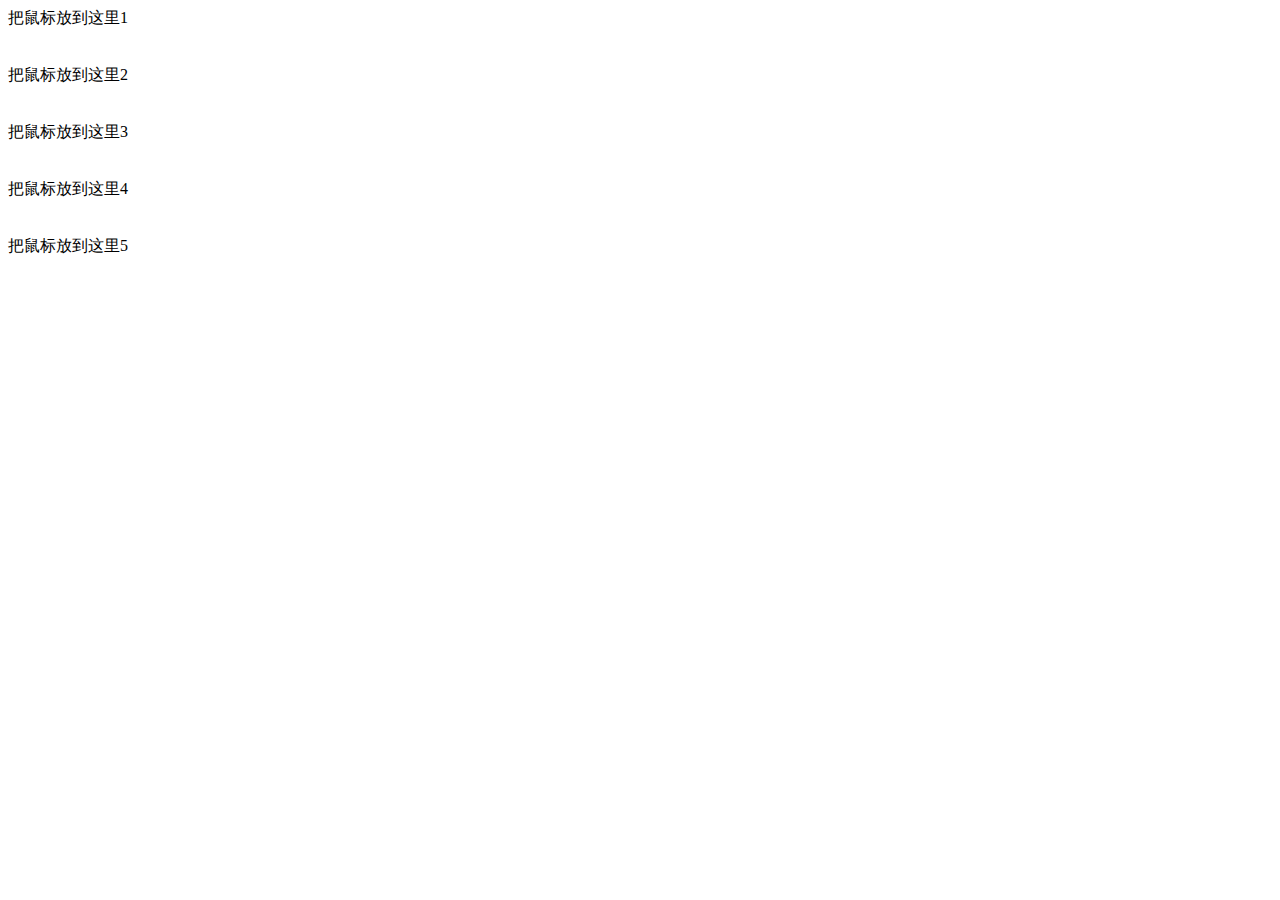
<file: demo.html>
<!DOCTYPE html>
<html lang="en">
<head>
    <meta charset="UTF-8">
    <title>文字提示</title>
    <style type="text/css">
        #preview{
            border:1px solid #cccccc;
            background:#9900CC;
            color:#fff;
            padding:5px;
            width: 400px;
            height: 400px;
            display:none;
            position:absolute;
        }
    </style>
    <script type="text/javascript" src="./static/js/public/jquery-3.3.1.min.js"></script>
</head>

<body>
<a class="preview">把鼠标放到这里1</a>
<br/><br/><br/>
<a class="preview">把鼠标放到这里2</a>
<br/><br/><br/>
<a class="preview">把鼠标放到这里3</a>
<br/><br/><br/>
<a class="preview">把鼠标放到这里4</a>
<br/><br/><br/>
<a class="preview">把鼠标放到这里5</a>

<script type="text/javascript">
    this.imagePreview = function(){
        xOffset = 10;
        yOffset = 30;
        $("a.preview").hover(function(e){
                $("body").append("<div id='preview'>我是小提示</div>");
                $("#preview")
                    .css("top",(e.pageY - xOffset) + "px")
                    .css("left",(e.pageX + yOffset) + "px")
                    .fadeIn("slow");
            },
            function(){
                $("#preview").fadeOut("fast");
            });
        $("a.preview").mousemove(function(e){
            $("#preview")
                .css("top",(e.pageY - xOffset) + "px")
                .css("left",(e.pageX + yOffset) + "px");
        });
    };
    $(document).ready(function(){
        imagePreview();
    });
</script>
</body>
</html>
</file>
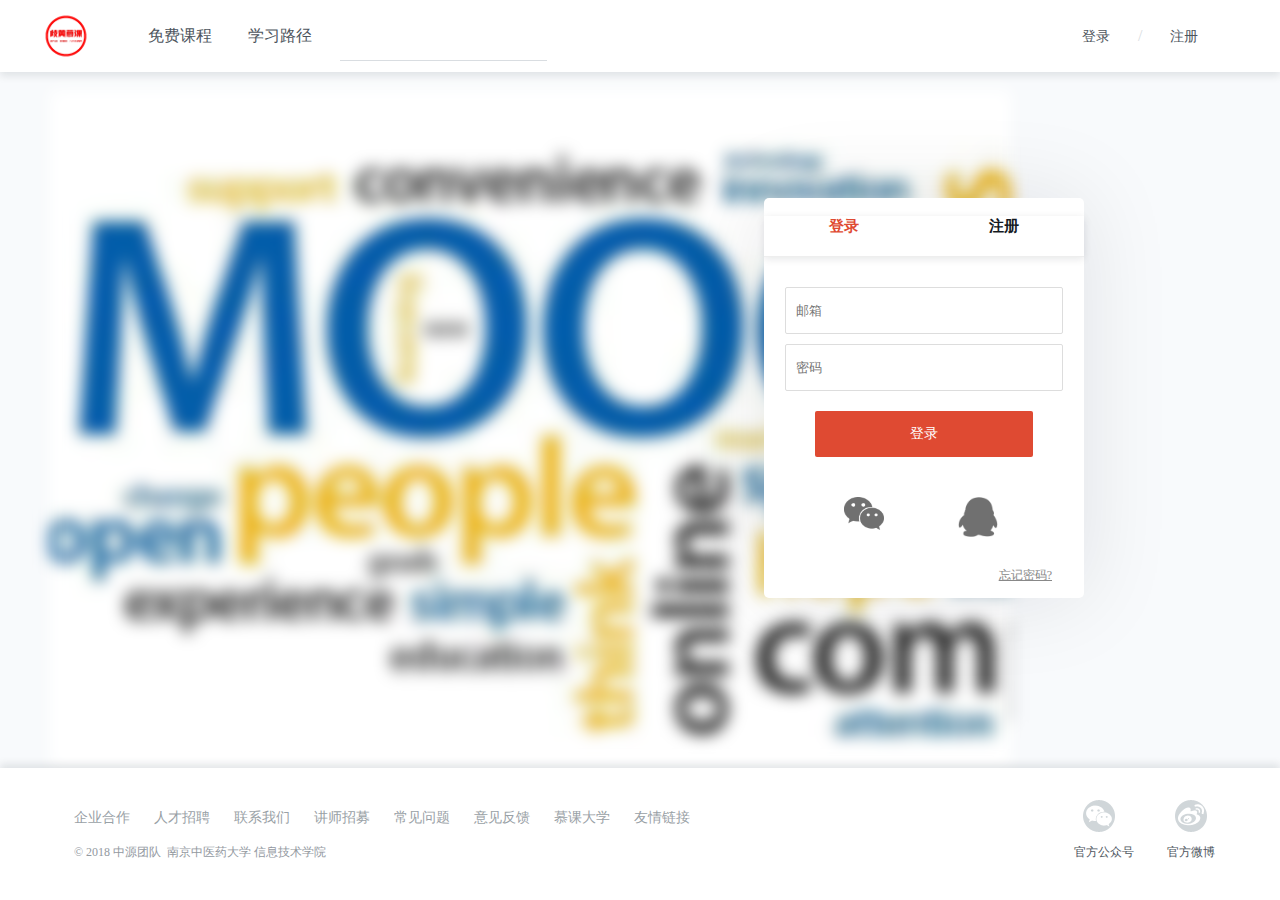
<file: htmls/login.html>
<!DOCTYPE html>
<html>
<head>
    <meta charset="UTF-8">
    <link rel="stylesheet" href="../static/css/public.css">
    <link rel="stylesheet" href="../static/css/headerAndFooter.css">
    <link rel="stylesheet" href="../static/css/login.css">
    <title>登录/注册</title>
</head>

<body>
<header>
    <div id="header">
        <div id="nav" style="background-color: #fff !important;">
            <div id="logo" class="logo">
                <img title="iMooc" src="../static/images/public/logo.png" onclick="window.open('./index.html', 'self')">
            </div>
            <ul id="header-nav-items">
                <li>
                    <a href="/course/list" target="_self">免费课程</a>
                </li>
                <li>
                    <a href="//class.imooc.com" target="_self">
                        学习路径
                    </a>
                </li>
            </ul>
            <div id="search-input" style="min-width: 32px; height: 72px;">
                <div id="search-input-container">
                    <input id="search-area-input" type="text" autocomplete="off">
                </div>
            </div>
            <div id="login-area">
                <ul>
                    <li>
                        <a href="#" id="js-signin-btn">登录</a>
                    </li>
                    <li>
                        <div id="login-signup-separator">/</div>
                    </li>
                    <li>
                        <a href="#" id="js-signup-btn">注册</a>
                    </li>
                </ul>
            </div>
        </div>
    </div>
</header>

<!--登录/注册框-->
<div id="login-background-container">
    <div id="login-background">
    </div>
    <div class="login-box">
        <div class="lb-header">
            <a href="#" class="active" id="login-box-link">登录</a>
            <a href="#" id="signup-box-link">注册</a>
        </div>
        <form class="email-login">
            <div class="u-form-group">
                <input type="email" placeholder="邮箱"/>
            </div>
            <div class="u-form-group">
                <input type="password" placeholder="密码"/>
            </div>
            <div class="u-form-group" >
                <button type="button">登录</button>
            </div>
            <div class="fast-login-container">
                <div id="fast-login-weixin" class="fast-login" onclick="window.open('', '_self')"></div>
                <div id="fast-login-QQ" class="fast-login" onclick="window.open('', '_self')"></div>
            </div>
            <div class="u-form-group">
                <a href="#" class="forgot-password">忘记密码?</a>
            </div>
        </form>
        <form class="email-signup">
            <div class="u-form-group">
                <input type="email" placeholder="邮箱"/>
            </div>
            <div class="u-form-group">
                <input type="password" placeholder="密码"/>
            </div>
            <div class="u-form-group">
                <input type="password" placeholder="确认密码"/>
            </div>
            <div class="u-form-group">
                <button>注册</button>
            </div>
        </form>
    </div>
</div>

<footer>
    <div class="footer-container">
        <div class="footer-wrap idx-width">
            <div class="footer-sns clearfix">
                <div class="l">
                    <a href="javascript:void(0);" class="footer-sns-weixin" target="_blank" title="微信">
                        <i class="footer-sns-weixin-expand"></i>
                    </a>
                    <p>官方公众号</p>
                </div>
                <div class="l">
                    <a href="http://weibo.com/u/3306361973" class="footer-sns-weibo hide-text" target="_blank" title="新浪微博">
                    </a>
                    <p>官方微博</p>
                </div>
            </div>
        </div>
        <div class="footer-link">
            <!-- <a href="/about/us" target="_blank" title="关于我们">关于我们</a> -->
            <a href="/about/cooperate" target="_blank" title="企业合作">企业合作</a>
            <a href="/about/job" target="_blank" title="人才招聘">人才招聘</a>
            <a href="/about/contact" target="_blank" title="联系我们">联系我们</a>
            <a href="/about/recruit" target="_blank" title="讲师招募">讲师招募</a>
            <a href="/about/faq" target="_blank" title="常见问题">常见问题</a>
            <a href="/user/feedback" target="_blank" title="意见反馈">意见反馈</a>
            <a href="http://daxue.imooc.com/" target="_blank">慕课大学</a>
            <a href="/about/friendly" target="_blank" title="友情链接">友情链接</a>
        </div>
        <div class="footer-copyright">
            <p>©&nbsp;2018&nbsp;中源团队&nbsp;&nbsp;南京中医药大学 信息技术学院</p>
        </div>
    </div>
</footer>
</body>
<script type="text/javascript" src="../static/js/public/jquery-3.3.1.min.js"></script>
<script type="text/javascript">
    $(document).ready(function(){
        $(".email-signup").hide();
        $("#signup-box-link").click(function(){
            $(".email-login").fadeOut(100);
            $(".email-signup").delay(100).fadeIn(100);
            $("#login-box-link").removeClass("active");
            $("#signup-box-link").addClass("active");
        });
        $("#login-box-link").click(function(){
            $(".email-login").delay(100).fadeIn(100);;
            $(".email-signup").fadeOut(100);
            $("#login-box-link").addClass("active");
            $("#signup-box-link").removeClass("active");
        });
        $("button").click(function(){
            window.open("index.html","_self")
        });
    });
</script>
</html>
</file>
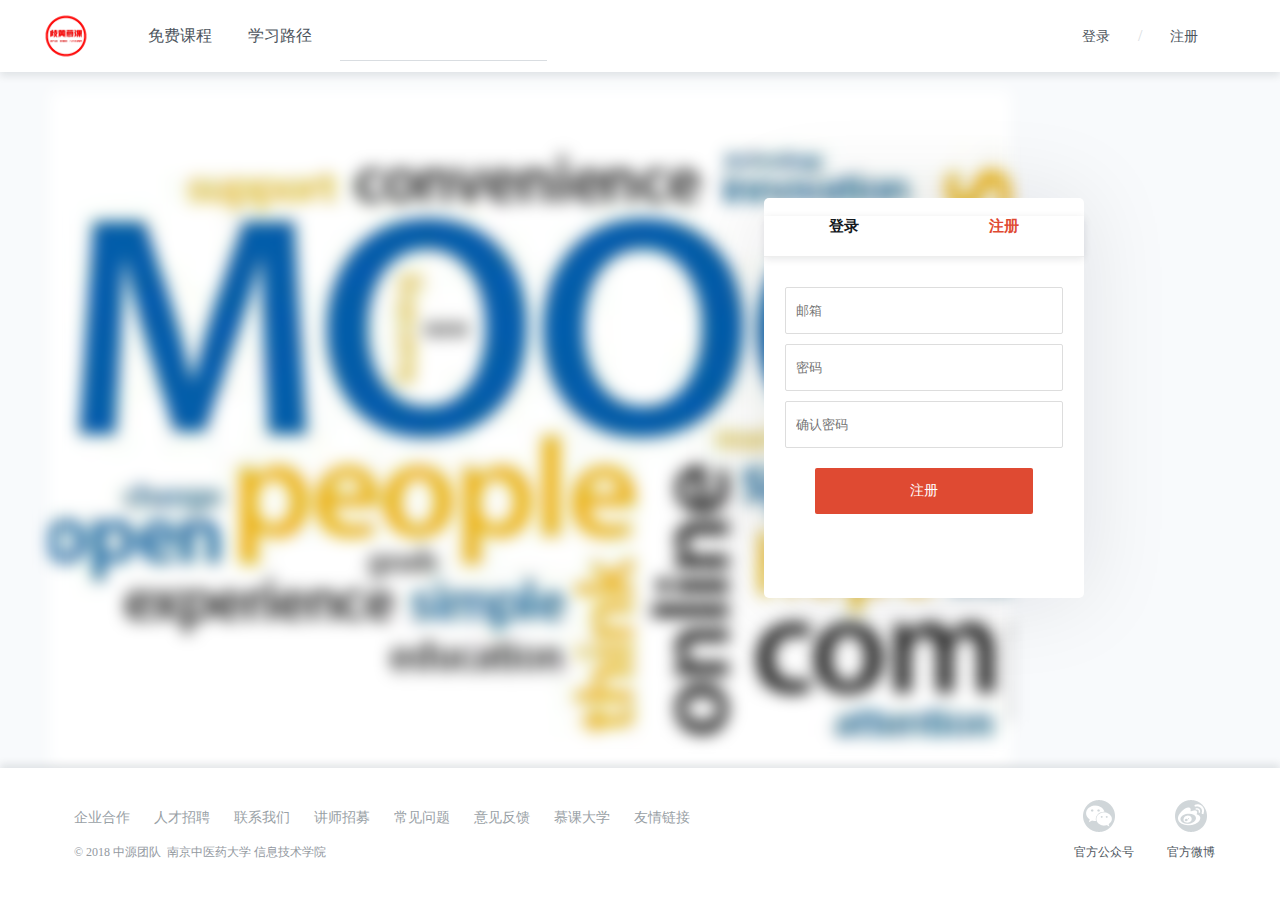
<file: htmls/register.html>
<!DOCTYPE html>
<html>
<head>
    <meta charset="UTF-8">
    <link rel="stylesheet" href="../static/css/public.css">
    <link rel="stylesheet" href="../static/css/headerAndFooter.css">
    <link rel="stylesheet" href="../static/css/login.css">
    <title>登录/注册</title>
</head>

<body>
<header>
    <div id="header">
        <div id="nav" style="background-color: #fff !important;">
            <div id="logo" class="logo">
                <img title="iMooc" src="../static/images/public/logo.png" onclick="window.open('./index.html', 'self')">
            </div>
            <ul id="header-nav-items">
                <li>
                    <a href="/course/list" target="_self">免费课程</a>
                </li>
                <li>
                    <a href="//class.imooc.com" target="_self">
                        学习路径
                    </a>
                </li>
            </ul>
            <div id="search-input" style="min-width: 32px; height: 72px;">
                <div id="search-input-container">
                    <input id="search-area-input" type="text" autocomplete="off">
                </div>
            </div>
            <div id="login-area">
                <ul>
                    <li>
                        <a href="#" id="js-signin-btn">登录</a>
                    </li>
                    <li>
                        <div id="login-signup-separator">/</div>
                    </li>
                    <li>
                        <a href="#" id="js-signup-btn">注册</a>
                    </li>
                </ul>
            </div>
        </div>
    </div>
</header>

<!--登录/注册框-->
<div id="login-background-container">
    <div id="login-background">
    </div>
    <div class="login-box">
        <div class="lb-header">
            <a href="#" class="" id="login-box-link">登录</a>
            <a href="#" class="active" id="signup-box-link">注册</a>
        </div>
        <form class="email-login">
            <div class="u-form-group">
                <input type="email" placeholder="邮箱"/>
            </div>
            <div class="u-form-group">
                <input type="password" placeholder="密码"/>
            </div>
            <div class="u-form-group" >
                <button type="button">登录</button>
            </div>
            <div class="fast-login-container">
                <div id="fast-login-weixin" class="fast-login" onclick="window.open('', '_self')"></div>
                <div id="fast-login-QQ" class="fast-login" onclick="window.open('', '_self')"></div>
            </div>
            <div class="u-form-group">
                <a href="#" class="forgot-password">忘记密码?</a>
            </div>
        </form>
        <form class="email-signup">
            <div class="u-form-group">
                <input type="email" placeholder="邮箱"/>
            </div>
            <div class="u-form-group">
                <input type="password" placeholder="密码"/>
            </div>
            <div class="u-form-group">
                <input type="password" placeholder="确认密码"/>
            </div>
            <div class="u-form-group">
                <button>注册</button>
            </div>
        </form>
    </div>
</div>

<footer>
    <div class="footer-container">
        <div class="footer-wrap idx-width">
            <div class="footer-sns clearfix">
                <div class="l">
                    <a href="javascript:void(0);" class="footer-sns-weixin" target="_blank" title="微信">
                        <i class="footer-sns-weixin-expand"></i>
                    </a>
                    <p>官方公众号</p>
                </div>
                <div class="l">
                    <a href="http://weibo.com/u/3306361973" class="footer-sns-weibo hide-text" target="_blank" title="新浪微博">
                    </a>
                    <p>官方微博</p>
                </div>
            </div>
        </div>
        <div class="footer-link">
            <!-- <a href="/about/us" target="_blank" title="关于我们">关于我们</a> -->
            <a href="/about/cooperate" target="_blank" title="企业合作">企业合作</a>
            <a href="/about/job" target="_blank" title="人才招聘">人才招聘</a>
            <a href="/about/contact" target="_blank" title="联系我们">联系我们</a>
            <a href="/about/recruit" target="_blank" title="讲师招募">讲师招募</a>
            <a href="/about/faq" target="_blank" title="常见问题">常见问题</a>
            <a href="/user/feedback" target="_blank" title="意见反馈">意见反馈</a>
            <a href="http://daxue.imooc.com/" target="_blank">慕课大学</a>
            <a href="/about/friendly" target="_blank" title="友情链接">友情链接</a>
        </div>
        <div class="footer-copyright">
            <p>©&nbsp;2018&nbsp;中源团队&nbsp;&nbsp;南京中医药大学 信息技术学院</p>
        </div>
    </div>
</footer>
</body>
<script type="text/javascript" src="../static/js/public/jquery-3.3.1.min.js"></script>
<script type="text/javascript">
    $(document).ready(function(){
        $(".email-login").hide();
        $("#signup-box-link").click(function(){
            $(".email-login").fadeOut(100);
            $(".email-signup").delay(100).fadeIn(100);
            $("#login-box-link").removeClass("active");
            $("#signup-box-link").addClass("active");
        });
        $("#login-box-link").click(function(){
            $(".email-login").delay(100).fadeIn(100);;
            $(".email-signup").fadeOut(100);
            $("#login-box-link").addClass("active");
            $("#signup-box-link").removeClass("active");
        });
        $("button").click(function(){
            window.open("index.html","_self")
        });
    });
</script>
</html>
</file>
<file: static/css/public.css>
*{
    padding: 0;
    margin: 0;
}
a {
    text-decoration: none;
    color: #14191e;
    display: block;
}
body {
    background-color: #f8fafc!important;
}
body, html {
    height: 100%;
    width: 100%;
}
ol, ul {
    list-style: none;
}
em {
    font-style: normal;
}
</file>
<file: static/css/headerAndFooter.css>
/*header*/
header {
    z-index: 6666;
}
#header {
    height: 72px;
    background: #fff;
}
#nav {
    height: 100%;
    padding-right: 10px;
    z-index: 900;
    box-shadow: 0 4px 8px 0 rgba(7,17,27,.1);
}
#logo {
    height: 100%;
    margin: 0 28px 0 30px;
    float: left;
    background-size: cover;
}
#logo img{
    height: 100%;
}
#header-nav-items {
    list-style: none;
    height: 100%;
    float: left;
}
#header-nav-items li{
    float: left;
    height: 100%;
    display: list-item;
    width: 100px;
}
#header-nav-items a {
    height: 100%;
    width: 64px;
    margin: 0 auto;
    color: #4D555D;
    font-size: 16px;
    font-weight: 400;
    line-height: 72px;
    text-align: center;
}
#header-nav-items a:hover {
    color: #000;
    transition-property: initial;
    transition-duration: .8s;
    transition-timing-function: initial;
    transition-delay: initial;
}
#search-input {
    float: left;
    height: 48px !important;
    margin-top: 12px;
    margin-left: 10px !important;
    border: 0 solid #fff;
    border-bottom: 1px solid #D9DDE1;
}
#search-input-container{
    height:42px;
    margin-bottom: 6px;
}
#search-area-input, #search-area-input:focus{
    outline: none;
    font-size: 16px;
    font-weight: 400;
    height: 100%;
    border: 0 solid #fff;
}
#login-area {
    overflow: hidden;
    float: right;
    height: 72px;
    width: 200px;
}
#login-area li{
    display: inline-block;
    height: 72px;
    line-height: 72px;
    margin: 0 12px 0 12px;
}
#login-area a{
    color: #4D555D;
    font-size: 14px;

    transition-property: color;
    transition-duration: 0.2s;
    transition-timing-function: initial;
    transition-delay: initial;
}
#login-area a:hover{
    color: #f01414;
    font-size: 14px;
}
#login-area div {
    color: #D9DDE1;
}


/*footer*/
footer {
    padding: 36px 0;
    width: 100%;
    min-width: 1200px;
}
.footer-container {
    margin: 0 auto;
    width: 1152px;
    position: relative;
}
footer .footer-sns p {
    font-size: 12px;
    color: #4D555D;
    line-height: 24px;
    margin-top: 4px;
    text-align: center;
}
footer .footer-wrap {
    position: absolute;
    width: auto;
    right: 0;
    bottom: 0;
}
footer .footer-link {
    text-align: left;
    border: none;
    padding: 0;
}
footer .footer-wrap .l{
    float: left;
}
.footer-link a {
    margin: 0 10px;
    color: #99a1a6;
}
.footer-sns a {
    height: 32px;
    width: 32px;
    background-image: url(../images/public/footer_wechat&weibo.png);
    background-repeat: no-repeat;
    margin: 0 9px;
}
.footer-sns-weixin {
    background-position: -52px -221px;
}
.footer-sns-weibo {
    background-position: 0 -221px;
}
footer .footer-sns>div:first-child {
    margin-right: 32px;
}
footer a {
    display: inline-block;
    font-size: 14px;
    line-height: 28px;
}
footer .footer-copyright {
    font-size: 12px;
    padding: 0 0 0 10px;
    text-align: left;
    margin-top: 8px;
    color: #93999F;
    line-height: 24px;
}
/*é¡¶éƒ¨ç”¨æˆ·ç™»å½•*/
.g-user-card {
    position: absolute;
    right: 20px;
    top: 72px;
    width: 306px;
    visibility: hidden;
    box-shadow: 0 8px 16px 0 rgba(7,17,27,.2);
    z-index: 1000;
}
.g-user-card, .g-user-card .card-inner {
    border-bottom-right-radius: 8px;
    border-bottom-left-radius: 8px;
}
.g-user-card .card-inner {
    background-color: #fff;
    padding: 24px;
    box-sizing: border-box;
}
.g-user-card .card-top {
    color: #93999f;
    overflow:  hidden;
    position: relative;
}
.g-user-card .card-top a {
    color: #93999f;
    display: inline-block;
}
.g-user-card .card-top img {
    float: left;
    width: 72px;
    height: 72px;
    border-radius: 50%;
    border: 2px solid #fff;
    margin-right: 12px;
}
.set_btn img {
    border-radius: 50%;
    display: inline-block;
}
.g-user-card .card-top .card-top-right-box {
    margin-top: 14px;
}
.g-user-card .card-top a {
    color: #93999f;
    display: inline-block;
}
.g-user-card .card-top .name {
    display: inline-block;
    font-size: 16px;
    color: #07111b;
    width: 170px;
}
.g-user-card .user-center-box {
    margin-top: 16px;
    margin-bottom: 14px;
    overflow:  hidden;
}
.g-user-card .user-center-box ul li {
    position: relative;
    width: 126px;
    width: 127px\9;
    height: 36px;
    background: #F8FAFC;
    border-radius: 2px;
    line-height: 36px;
    color: #4d555d;
    font-size: 12px;
    margin-right: 2px;
    margin-bottom: 2px;
    box-sizing: border-box;
}
.g-user-card .user-center-box ul li a {
    width: 100%;
    height: 36px;
    line-height: 36px;
    padding-left: 12px;
    text-align: left;
    box-sizing: border-box;
}
.logined li>a {
    display: block;
    height: 72px;
    line-height: 72px;
    width: 60px;
    color: #787d82;
    text-align: center;
    -webkit-transition: background-color .2s;
    -moz-transition: background-color .2s;
    transition: background-color .2s;
}
.g-user-card .card-sets {
    margin-top: 16px;
    font-size: 12px;
    line-height: 12px;
}
.g-user-card .card-sets a {
    color: #93999F;
}
.l{
    float: left;
}
.user-center-box ul{
    overflow: hidden;
}
#login-area-image-container {
    height: 50px;
    width: 50px;
    margin: 11px 10px;
    margin-right: 114px;
    float: right;
    border-radius: 60px;
    overflow:  hidden;
}
#login-area-image-container img {
    width: 100%;
    height: 100%;
}
</file>
<file: static/css/login.css>
header {
    z-index: 6666;
}
footer {
    position: absolute;
    bottom: 0;
    background: #FFFFFF;
    box-shadow: 0 -4px 8px 0 rgba(7,17,27,.1);
    z-index: 6666;
}
#login-background-container {
    z-index: 1;
    width: 100%;
    position: absolute;
    bottom: 132px;
    top: 72px;
    background: url("../images/login/background.jpg") no-repeat;
    background-position: 100px center;
    background-size: auto 80%;
}
#login-background {
    z-index: 11;
    width: 100%;
    height:  100%;
    background: url("../images/login/background.jpg") no-repeat;
    background-position: 50px center;
    background-size: auto 80%;
    content: '';
    -webkit-filter: blur(8px);
    -moz-filter: blur(8px);
    -ms-filter: blur(8px);
    -o-filter: blur(8px);
    filter: blur(8px);
    background-attachment: fixed;
}
.login-box{
    z-index: 66666;
    position: absolute;
    right: 196px;
    top:  126px;
    width: 320px;
    height: 400px;
    background-color: #fff;
    border-radius: 5px;
    -webkit-box-shadow: 0px 2px 3px 0px rgba(7,17,27,.1);
    -moz-box-shadow: 0px 2px 3px 0px rgba(7,17,27,.1);
    box-shadow: 0px 0px 90px 0px rgba(7,17,27,.1);
}
.lb-header{
    color: #00415d;
    margin-top: 18px;
    margin-bottom: 10px;
    border-bottom: 1px solid #eee;
    text-align:center;
    height: 40px;
    width:  100%;
    box-shadow: 0 2px 8px 0 rgba(7,17,27,.1);
}
.lb-header a{
    width: 50%;
    /* margin-left:  10%; */
    float:  left;
    display: block;
    text-decoration: none;
    height:  20px;
    line-height: 20px;
    font-weight: bold;
    font-size: 15px;
    -webkit-transition: all 0.1s linear;
    -moz-transition: all 0.1s linear;
    transition: all 0.1s linear;
}
.lb-header .active{
    color: #DF4A32;
    /* font-size: 18px; */
}
.email-login,.email-signup{
    position:relative;
    float: left;
    width: 100%;
    height:auto;
    margin-top: 20px;
    text-align:center;
}
.u-form-group{
    width:100%;
    margin-bottom: 10px;
}
.u-form-group input[type="email"],
.u-form-group input[type="password"]{
    width: 80%;
    height:45px;
    outline: none;
    border: 1px solid #ddd;
    padding: 0 10px;
    border-radius: 2px;
    color: #333;
    font-size:0.8rem;
    -webkit-transition:all 0.1s linear;
    -moz-transition:all 0.1s linear;
    transition:all 0.1s linear;
}
.u-form-group input:focus{
    border-color: #358efb;
}
.u-form-group button{
    margin-top: 10px;
    width: 68%;
    background-color:#DF4A32;
    border: none;
    outline: none;
    color: #fff;
    font-size: 14px;
    font-weight: normal;
    padding: 14px 0;
    border-radius: 2px;
    text-transform: uppercase;
}
.fast-login-container {
    margin: 0 auto;
    width: 60%;
    height: 100px;
}
.fast-login {
    width: 50%;
    height: 100%;
    float: left;
}
#fast-login-weixin {
    margin-left: 16px;
    margin-top: 30px;
    margin-bottom: 30px;
    height: 40px;
    width: 40px;
    background-image: url(../images/login/weixin.png);
    background-repeat: no-repeat;
    background-size: 100%;
}
#fast-login-QQ {
    margin-left: 74px;
    margin-top: 30px;
    margin-bottom: 30px;
    height: 40px;
    width: 40px;
    background-image: url(../images/login/QQ.png);
    background-repeat: no-repeat;
    background-size: 100%;
}
.forgot-password{
    width: 90%;
    text-align: right;
    text-decoration: underline;
    color: #888;
    font-size: 0.75rem;
}
</file>
